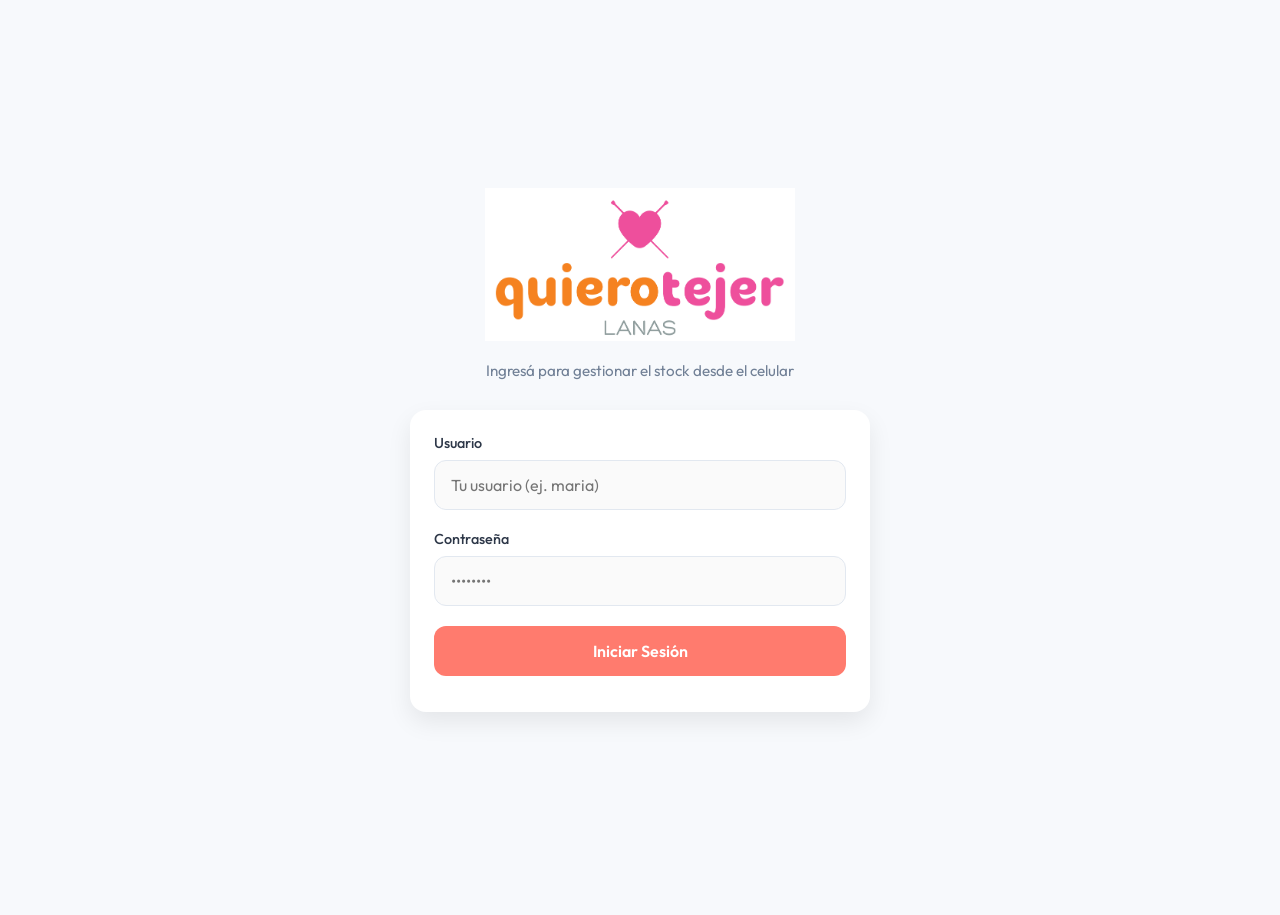
<file: index.html>
<!DOCTYPE html>
<html lang="es">
<head>
    <meta charset="UTF-8">
    <meta name="viewport" content="width=device-width, initial-scale=1.0, maximum-scale=1.0, user-scalable=no">
    <title>QuieroTejer Celular</title>
    
    <!-- PWA Settings -->
    <meta name="theme-color" content="#FF8A80">
    <meta name="apple-mobile-web-app-capable" content="yes">
    <meta name="apple-mobile-web-app-status-bar-style" content="default">
    <link rel="manifest" href="manifest.json">
    <link rel="icon" type="image/png" href="logo_corto.png">
    <link rel="apple-touch-icon" href="logo_corto.png">
    
    <!-- Google Fonts -->
    <link rel="preconnect" href="https://fonts.googleapis.com">
    <link rel="preconnect" href="https://fonts.gstatic.com" crossorigin>
    <link href="https://fonts.googleapis.com/css2?family=Outfit:wght@300;400;500;600;700&display=swap" rel="stylesheet">
    
    <!-- Style sheet -->
    <link rel="stylesheet" href="style.css?v=2.9">
</head>
<body>
    <div id="app-container">
        
        <!-- ─── SCREEN 1: LOGIN ─── -->
        <div id="screen-login" class="screen active">
            <div class="login-header">
                <img src="logo_largo.png" class="login-logo" alt="QuieroTejer">
                <p>Ingresá para gestionar el stock desde el celular</p>
            </div>
            
            <form id="login-form" class="form-card">
                <div class="form-group">
                    <label for="username">Usuario</label>
                    <input type="text" id="username" placeholder="Tu usuario (ej. maria)" required autocomplete="username">
                </div>
                <div class="form-group">
                    <label for="password">Contraseña</label>
                    <input type="password" id="password" placeholder="••••••••" required autocomplete="current-password">
                </div>
                <button type="submit" class="btn btn-primary" id="btn-login-submit">Iniciar Sesión</button>
                <div id="login-error" class="error-msg"></div>
            </form>
        </div>

        <!-- ─── SCREEN 2: HOME / MENU ─── -->
        <div id="screen-home" class="screen">
            <header class="app-header">
                <div>
                    <span class="user-badge" id="user-role-badge">Admin</span>
                    <h2 id="home-user-greeting">Hola, María 👋</h2>
                </div>
                <button id="btn-logout" class="btn-logout-icon" title="Cerrar sesión">🚪</button>
            </header>
            
            <div class="home-menu">
                <button class="menu-card" id="go-to-stock">
                    <div class="menu-icon">✏️</div>
                    <div class="menu-details">
                        <h3>Ajuste de Stock</h3>
                        <p>Suma, resta y actualiza stock al instante en Tiendanube</p>
                    </div>
                </button>
                
                <button class="menu-card" id="go-to-create-color">
                    <div class="menu-icon">➕</div>
                    <div class="menu-details">
                        <h3>Agregar Color</h3>
                        <p>Crea un color nuevo para un modelo existente</p>
                    </div>
                </button>
                
                <button class="menu-card" id="go-to-alerts">
                    <div class="menu-icon">🔍</div>
                    <div class="menu-details">
                        <h3>Consulta de Stock</h3>
                        <p>Chequeá disponibilidad de colores y faltantes de fábrica</p>
                    </div>
                </button>
                
                <button class="menu-card" id="go-to-upload-remito">
                    <div class="menu-icon">📷</div>
                    <div class="menu-details">
                        <h3>Subir Remito</h3>
                        <p>Sacá una foto de un remito o subí un archivo para la PC</p>
                    </div>
                </button>

                <button class="menu-card" id="go-to-reports" style="display: none;">
                    <div class="menu-icon">📊</div>
                    <div class="menu-details">
                        <h3>Reporte de Stock</h3>
                        <p>Stock total y por categoría en kilogramos</p>
                    </div>
                </button>
            </div>
        </div>

        <!-- ─── SCREEN 3: STOCK ADJUST ─── -->
        <div id="screen-stock" class="screen">
            <header class="screen-header">
                <button class="btn-back" id="back-from-stock">⬅️ Volver</button>
                <h2>Ajuste de Stock</h2>
            </header>
            
            <div class="content-card">
                <div class="form-group">
                    <label for="select-model">Modelo de Hilado</label>
                    <div class="searchable-select-wrapper">
                        <input type="text" id="select-model" class="large-select" placeholder="Buscar modelo (ej. BRILL)..." autocomplete="off">
                        <div id="models-dropdown-list" class="custom-dropdown-list hidden"></div>
                    </div>
                </div>
                
                <div class="form-group">
                    <label for="select-color">Color / Variante</label>
                    <select id="select-color" class="large-select" disabled>
                        <option value="">Seleccione un color...</option>
                    </select>
                </div>
                
                <div id="stock-reference-container" class="stock-reference-text hidden">
                    <!-- Se llena con JS -->
                </div>
                
                <div id="adjustment-controls" class="adjustment-section hidden">
                    <label>Ajustar Cantidad</label>
                    
                    <div class="quick-buttons">
                        <button class="btn btn-adjust btn-minus-large" data-val="-10">-10</button>
                        <button class="btn btn-adjust btn-minus-small" data-val="-1">-1</button>
                        <button class="btn btn-adjust btn-plus-small" data-val="+1">+1</button>
                        <button class="btn btn-adjust btn-plus-large" data-val="+10">+10</button>
                    </div>
                    
                    <div class="stock-input-wrapper">
                        <span class="adjust-sign" id="adj-sign"></span>
                        <input type="number" id="manual-adjust-input" class="stock-input-manual" value="0">
                    </div>
                    
                    <button class="btn btn-primary btn-save" id="btn-save-stock">
                        💾 Guardar y Sincronizar
                    </button>
                    
                    <div id="stock-feedback" class="feedback-toast"></div>
                </div>
            </div>
        </div>

        <!-- ─── SCREEN 4: CONSULTA DE STOCK ─── -->
        <div id="screen-alerts" class="screen">
            <header class="screen-header">
                <button class="btn-back" id="back-from-alerts">⬅️ Volver</button>
                <h2>Consulta de Stock</h2>
                <button id="btn-sync-catalog" class="btn btn-secondary btn-sync-header" title="Sincronizar catálogo">🔄 Sincronizar</button>
            </header>
            
            <div class="alerts-filters">
                <div class="filter-group">
                    <label for="alerts-model">Modelo de Hilado</label>
                    <div class="searchable-select-wrapper">
                        <input type="text" id="alerts-model" placeholder="Filtrar modelo (ej. Peluche)..." autocomplete="off">
                        <div id="alerts-models-list" class="custom-dropdown-list hidden"></div>
                    </div>
                </div>
                <div class="filter-group">
                    <label for="alerts-color">Color / Variante</label>
                    <select id="alerts-color" disabled>
                        <option value="">Todos los colores...</option>
                    </select>
                </div>
                <div class="filter-group-row" style="display: flex; gap: 10px;">
                    <div style="flex: 1.3;">
                        <label for="alerts-operator">Condición</label>
                        <select id="alerts-operator" class="large-select">
                            <option value=">=" selected>Stock &gt;= (Disponibles)</option>
                            <option value="<=">Stock &lt;= (Faltantes)</option>
                        </select>
                    </div>
                    <div style="flex: 0.9;">
                        <label for="alerts-limit">Cantidad</label>
                        <select id="alerts-limit" class="large-select">
                            <option value="0">0 u</option>
                            <option value="5">5 u</option>
                            <option value="10" selected>10 u</option>
                            <option value="15">15 u</option>
                            <option value="20">20 u</option>
                            <option value="30">30 u</option>
                            <option value="40">40 u</option>
                            <option value="50">50 u</option>
                        </select>
                    </div>
                </div>
                <button id="btn-share-whatsapp" class="btn btn-whatsapp" style="margin-top: 8px;">
                    📲 Copiar lista para WhatsApp
                </button>
            </div>
            
            <div class="alerts-container">
                <div id="alerts-loading" class="alerts-status">Cargando stock...</div>
                <div id="alerts-list" class="alerts-list">
                    <!-- Se llena con JS -->
                </div>
            </div>
        </div>

        <!-- ─── SCREEN 5: CREATE COLOR ─── -->
        <div id="screen-create-color" class="screen">
            <header class="screen-header">
                <button class="btn-back" id="back-from-create-color">⬅️ Volver</button>
                <h2>Agregar Color</h2>
            </header>
            
            <div class="content-card">
                <div class="form-group">
                    <label for="create-select-model">Modelo de Hilado</label>
                    <div class="searchable-select-wrapper">
                        <input type="text" id="create-select-model" class="large-select" placeholder="Buscar modelo (ej. CASHMILON)..." autocomplete="off">
                        <div id="create-models-dropdown-list" class="custom-dropdown-list hidden"></div>
                    </div>
                </div>
                
                <div class="form-group">
                    <label for="create-color-name">Nombre del Color</label>
                    <input type="text" id="create-color-name" class="large-select" placeholder="Ej. VERDE ESMERALDA" autocomplete="off">
                </div>
                
                <div class="form-group">
                    <label for="create-initial-stock">Stock Inicial (Opcional)</label>
                    <div class="stock-input-wrapper" style="margin-bottom: 8px;">
                        <input type="number" id="create-initial-stock" class="stock-input-manual" placeholder="0" min="0" value="0">
                    </div>
                    <div class="quick-buttons" style="grid-template-columns: repeat(4, 1fr);">
                        <button type="button" class="btn btn-adjust btn-plus-small" id="btn-create-plus-1">+1</button>
                        <button type="button" class="btn btn-adjust btn-plus-large" id="btn-create-plus-5">+5</button>
                        <button type="button" class="btn btn-adjust btn-plus-large" id="btn-create-plus-10">+10</button>
                        <button type="button" class="btn btn-adjust btn-minus-small" id="btn-create-reset">0</button>
                    </div>
                </div>
                
                <div class="alert-box-info" style="background: rgba(255, 138, 128, 0.1); border-left: 4px solid var(--primary); padding: 10px 14px; border-radius: 8px; font-size: 0.85rem; color: #555; margin: 15px 0;">
                    🔒 <strong>Nota:</strong> Se creará en Tiendanube de forma <strong>oculta</strong> para que puedas revisarlo y subirle la foto antes de publicarlo.
                </div>
                
                <button class="btn btn-primary" id="btn-save-new-color" style="margin-top: 10px;">
                    💾 Guardar y Crear Color
                </button>
                
                <div id="create-color-feedback" class="feedback-msg"></div>
            </div>
        </div>

        <!-- ─── SCREEN 6: UPLOAD REMITO ─── -->
        <div id="screen-upload-remito" class="screen">
            <header class="screen-header">
                <button class="btn-back" id="back-from-upload-remito">⬅️ Volver</button>
                <h2>Subir Remito</h2>
            </header>
            
            <div class="content-card">
                <div class="form-group" style="text-align: center;">
                    <label for="remito-file-input" class="btn btn-secondary" style="display: inline-block; cursor: pointer; padding: 15px 20px; font-size: 1rem; width: 100%; box-sizing: border-box; text-align: center; background-color: #334155; color: white;">
                        📸 Sacar Foto / Elegir Archivo
                    </label>
                    <input type="file" id="remito-file-input" accept="image/*,application/pdf" style="display: none;">
                </div>
                
                <div id="remito-preview-container" style="display: none; margin-top: 15px; text-align: center;">
                    <img id="remito-preview-img" style="max-width: 100%; max-height: 250px; border-radius: 8px; border: 1px solid #ddd; box-shadow: 0 4px 6px rgba(0,0,0,0.05);">
                    <p id="remito-preview-filename" style="font-size: 0.85rem; color: #666; margin-top: 5px; word-break: break-all;"></p>
                </div>
                
                <button class="btn btn-primary btn-save" id="btn-submit-remito" style="margin-top: 20px; display: none;">
                    📤 Subir Remito para PC
                </button>
                
                <div id="upload-remito-feedback" class="feedback-msg" style="margin-top: 15px; font-weight: 500; text-align: center;"></div>
            </div>
        </div>

        <!-- ─── SCREEN 7: REPORTS ─── -->
        <div id="screen-reports" class="screen">
            <header class="screen-header">
                <button class="btn-back" id="back-from-reports">⬅️ Volver</button>
                <h2>Reporte de Stock</h2>
            </header>
            
            <div class="content-card" style="padding: 20px;">
                <div style="text-align: center; margin-bottom: 25px; padding: 15px; background-color: #f0fdf4; border-radius: 12px; border: 1px solid #bbf7d0;">
                    <div style="font-size: 0.95rem; color: #166534; text-transform: uppercase; font-weight: 700; letter-spacing: 0.05em;">⚖️ Peso Total de Lana</div>
                    <div id="report-total-weight" style="font-size: 2.25rem; font-weight: 800; color: #14532d; margin-top: 5px;">0.00 kg</div>
                </div>
                
                <h3 style="font-size: 1.1rem; color: #1e293b; margin-top: 10px; margin-bottom: 15px; border-bottom: 2px solid #e2e8f0; padding-bottom: 8px;">Distribución por Categoría</h3>
                
                <div id="report-categories-container" style="display: flex; flex-direction: column; gap: 12px;">
                    <!-- Se llena con JS -->
                </div>
            </div>
        </div>
        
    </div>

    <!-- Application Javascript logic -->
    <script src="app.js?v=2.9"></script>
</body>
</html>
</file>
<file: style.css>
:root {
    --primary: #FF7B6E;
    --primary-hover: #FF6252;
    --primary-light: #FFF0EE;
    --bg-dark: #1A202C;
    --background: #F7F9FC;
    --card-bg: #FFFFFF;
    --text: #2D3748;
    --text-muted: #718096;
    --border: #E2E8F0;
    --success: #22C55E;
    --warning: #F59E0B;
    --danger: #EF4444;
    --radius: 16px;
    --shadow: 0 4px 12px rgba(0, 0, 0, 0.05);
    --shadow-large: 0 10px 25px rgba(0, 0, 0, 0.08);
}

* {
    box-sizing: border-box;
    margin: 0;
    padding: 0;
    font-family: 'Outfit', sans-serif;
    -webkit-tap-highlight-color: transparent;
}

body {
    background-color: var(--background);
    color: var(--text);
    height: 100vh;
    width: 100vw;
    overflow: hidden;
    position: relative;
}

#app-container {
    max-width: 500px;
    margin: 0 auto;
    height: 100%;
    position: relative;
    background-color: var(--background);
}

/* ─── PANTALLAS (TRANSICIONES) ─── */
.screen {
    position: absolute;
    top: 0;
    left: 0;
    right: 0;
    bottom: 0;
    opacity: 0;
    visibility: hidden;
    transition: opacity 0.3s ease, transform 0.3s ease;
    transform: translateY(15px);
    padding: 20px;
    overflow-y: auto;
    display: flex;
    flex-direction: column;
}

.screen.active {
    opacity: 1;
    visibility: visible;
    transform: translateY(0);
    z-index: 10;
}

/* ─── PANTALLA 1: LOGIN ─── */
#screen-login {
    justify-content: center;
    align-items: center;
}

.login-header {
    text-align: center;
    margin-bottom: 30px;
}

.login-logo {
    width: 310px;
    height: auto;
    margin-bottom: 20px;
    display: block;
    margin-left: auto;
    margin-right: auto;
}

.login-header p {
    color: var(--text-muted);
    font-size: 0.95rem;
}

.form-card {
    background-color: var(--card-bg);
    padding: 24px;
    border-radius: var(--radius);
    box-shadow: var(--shadow-large);
    width: 100%;
}

.form-group {
    margin-bottom: 20px;
}

.form-group label {
    display: block;
    font-weight: 500;
    margin-bottom: 8px;
    font-size: 0.9rem;
    color: var(--text);
}

.form-group input, .large-select {
    width: 100%;
    padding: 14px 16px;
    border: 1px solid var(--border);
    border-radius: 12px;
    font-size: 1rem;
    background-color: #FAFAFA;
    transition: border-color 0.2s, background-color 0.2s;
    outline: none;
}

.form-group input:focus, .large-select:focus {
    border-color: var(--primary);
    background-color: #FFFFFF;
}

.large-select {
    appearance: none;
    background-image: url("data:image/svg+xml;charset=utf-8,%3Csvg xmlns='http://www.w3.org/2000/svg' viewBox='0 0 24 24' fill='none' stroke='%23718096' stroke-width='2' stroke-linecap='round' stroke-linejoin='round'%3E%3Cpath d='M6 9l6 6 6-6'/%3E%3C/svg%3E");
    background-repeat: no-repeat;
    background-position: right 16px center;
    background-size: 18px;
    padding-right: 40px;
}

/* ─── BOTONES ─── */
.btn {
    display: inline-flex;
    align-items: center;
    justify-content: center;
    padding: 15px 20px;
    border: none;
    border-radius: 12px;
    font-size: 1rem;
    font-weight: 600;
    cursor: pointer;
    transition: background-color 0.2s, transform 0.1s;
    width: 100%;
}

.btn:active {
    transform: scale(0.98);
}

.btn-primary {
    background-color: var(--primary);
    color: #FFFFFF;
}

.btn-primary:hover {
    background-color: var(--primary-hover);
}

.error-msg {
    color: var(--danger);
    font-size: 0.85rem;
    margin-top: 12px;
    text-align: center;
    font-weight: 500;
}

/* ─── PANTALLA 2: HOME / MENU ─── */
.app-header {
    display: flex;
    justify-content: space-between;
    align-items: center;
    margin-bottom: 30px;
}

.user-badge {
    background-color: var(--primary-light);
    color: var(--primary);
    padding: 4px 10px;
    border-radius: 20px;
    font-size: 0.75rem;
    font-weight: 600;
    text-transform: uppercase;
    display: inline-block;
    margin-bottom: 6px;
}

.app-header h2 {
    font-size: 1.6rem;
    color: var(--bg-dark);
    font-weight: 700;
}

.btn-logout-icon {
    background: none;
    border: none;
    font-size: 1.5rem;
    cursor: pointer;
    padding: 8px;
    border-radius: 50%;
    background-color: #FFFFFF;
    box-shadow: var(--shadow);
    display: flex;
    align-items: center;
    justify-content: center;
    transition: background-color 0.2s;
}

.btn-logout-icon:active {
    background-color: #FAFAFA;
}

.home-menu {
    display: flex;
    flex-direction: column;
    gap: 20px;
    flex: 1;
}

.menu-card {
    background-color: var(--card-bg);
    border: 1px solid var(--border);
    border-radius: var(--radius);
    padding: 24px;
    display: flex;
    align-items: center;
    gap: 20px;
    cursor: pointer;
    box-shadow: var(--shadow);
    transition: transform 0.2s, box-shadow 0.2s, border-color 0.2s;
    text-align: left;
    width: 100%;
}

.menu-card:active {
    transform: scale(0.98);
    box-shadow: none;
    border-color: var(--primary);
}

.menu-icon {
    font-size: 40px;
    background-color: #FFF5F5;
    width: 70px;
    height: 70px;
    border-radius: 16px;
    display: flex;
    align-items: center;
    justify-content: center;
}

.menu-details h3 {
    font-size: 1.15rem;
    font-weight: 600;
    color: var(--bg-dark);
    margin-bottom: 4px;
}

.menu-details p {
    font-size: 0.85rem;
    color: var(--text-muted);
    line-height: 1.3;
}

/* ─── PANTALLA 3: AJUSTE DE STOCK ─── */
.screen-header {
    display: flex;
    align-items: center;
    margin-bottom: 25px;
    position: relative;
}

.btn-back {
    background: none;
    border: none;
    font-size: 0.95rem;
    font-weight: 500;
    color: var(--primary);
    cursor: pointer;
    padding: 8px 12px;
    border-radius: 8px;
    background-color: var(--primary-light);
    margin-right: 15px;
}

.screen-header h2 {
    font-size: 1.4rem;
    font-weight: 700;
    color: var(--bg-dark);
}

.content-card {
    background-color: var(--card-bg);
    padding: 24px;
    border-radius: var(--radius);
    box-shadow: var(--shadow);
    border: 1px solid var(--border);
}

.stock-reference-text {
    font-size: 0.9rem;
    color: var(--text-muted);
    margin: 15px 0 20px 0;
    text-align: center;
    font-weight: 500;
    background-color: var(--background);
    padding: 10px 14px;
    border-radius: 8px;
    border: 1px dashed var(--border);
    line-height: 1.4;
}

.stock-reference-text.hidden {
    display: none;
}

.adjustment-section {
    transition: all 0.3s ease;
}

.adjustment-section.hidden {
    display: none;
}

.adjustment-section > label {
    display: block;
    font-weight: 500;
    margin-bottom: 12px;
    font-size: 0.9rem;
    color: var(--text-muted);
    text-transform: uppercase;
}

.quick-buttons {
    display: grid;
    grid-template-columns: repeat(4, 1fr);
    gap: 8px;
    margin-bottom: 15px;
}

.btn-adjust {
    padding: 12px;
    font-size: 1rem;
    font-weight: 600;
    border-radius: 8px;
}

.btn-minus-large, .btn-minus-small {
    background-color: #FFF5F5;
    color: var(--danger);
    border: 1px solid #FED7D7;
}

.btn-minus-large:active, .btn-minus-small:active {
    background-color: #FED7D7;
}

.btn-plus-large, .btn-plus-small {
    background-color: #F0FDF4;
    color: var(--success);
    border: 1px solid #DCFCE7;
}

.btn-plus-large:active, .btn-plus-small:active {
    background-color: #DCFCE7;
}

.input-adjust-wrapper {
    display: flex;
    align-items: center;
    border: 2px solid var(--primary);
    border-radius: 14px;
    padding: 12px 18px;
    background-color: var(--primary-light);
    margin-bottom: 25px;
    box-shadow: 0 4px 8px rgba(255, 123, 110, 0.15);
}

.adjustment-sign {
    font-size: 2.2rem;
    font-weight: 700;
    margin-right: 8px;
    width: 25px;
    color: var(--primary-hover);
}

#manual-adjust-input {
    border: none;
    background: none;
    font-size: 2.2rem;
    font-weight: 700;
    width: 100%;
    outline: none;
    color: var(--primary-hover);
    text-align: center;
}

/* Remover las flechitas de input number */
input[type=number]::-webkit-inner-spin-button, 
input[type=number]::-webkit-outer-spin-button { 
  -webkit-appearance: none; 
  margin: 0; 
}

.btn-save {
    font-size: 1.05rem;
    box-shadow: 0 4px 10px rgba(255, 123, 110, 0.3);
}

.feedback-toast {
    margin-top: 15px;
    padding: 12px;
    border-radius: 8px;
    font-size: 0.85rem;
    font-weight: 500;
    display: none;
    text-align: center;
}

.feedback-toast.success {
    display: block;
    background-color: #DCFCE7;
    color: #15803D;
    border: 1px solid #BBF7D0;
}

.feedback-toast.error {
    display: block;
    background-color: #FEE2E2;
    color: #B91C1C;
    border: 1px solid #FECACA;
}

/* ─── PANTALLA 4: ALERTAS DE FALTANTES ─── */
.alerts-filters {
    display: flex;
    flex-direction: column;
    gap: 12px;
    margin-bottom: 20px;
    background-color: var(--card-bg);
    padding: 16px;
    border-radius: var(--radius);
    border: 1px solid var(--border);
    box-shadow: var(--shadow);
}

.alerts-filters .filter-group, .alerts-filters .filter-dropdown {
    display: flex;
    flex-direction: column;
}

.alerts-filters label {
    font-size: 0.8rem;
    font-weight: 600;
    color: var(--text-muted);
    margin-bottom: 4px;
    text-transform: uppercase;
}

.alerts-filters input, .alerts-filters select {
    width: 100%;
    padding: 12px;
    border: 1px solid var(--border);
    border-radius: 10px;
    font-size: 0.95rem;
    outline: none;
    background-color: #FAFAFA;
    transition: border-color 0.2s, background-color 0.2s;
}

.alerts-filters input:focus, .alerts-filters select:focus {
    border-color: var(--primary);
    background-color: #FFFFFF;
}

.alerts-container {
    flex: 1;
    overflow-y: auto;
    margin-top: 10px;
}

.alerts-status {
    text-align: center;
    color: var(--text-muted);
    font-size: 0.9rem;
    padding: 20px 0;
}

.alerts-list {
    display: flex;
    flex-direction: column;
    gap: 12px;
}

.alert-card {
    background-color: var(--card-bg);
    border: 1px solid var(--border);
    border-radius: 12px;
    padding: 16px;
    display: flex;
    justify-content: space-between;
    align-items: center;
    box-shadow: var(--shadow);
}

.alert-info h4 {
    font-size: 0.95rem;
    font-weight: 600;
    color: var(--bg-dark);
    margin-bottom: 2px;
}

.alert-info p {
    font-size: 0.8rem;
    color: var(--text-muted);
}

.alert-badge {
    padding: 6px 12px;
    border-radius: 8px;
    font-size: 0.85rem;
    font-weight: 700;
    display: inline-flex;
    align-items: center;
}

.alert-badge.critical {
    background-color: #FEE2E2;
    color: var(--danger);
    border: 1px solid #FECACA;
}

.alert-badge.low {
    background-color: #FEF3C7;
    color: var(--warning);
    border: 1px solid #FDE68A;
}

.alert-badge.available {
    background-color: #DCFCE7;
    color: var(--success);
    border: 1px solid #BBF7D0;
}

.alert-model {
    font-size: 0.95rem;
    font-weight: 600;
    color: var(--bg-dark);
    margin-bottom: 2px;
}

.alert-color {
    font-size: 0.85rem;
    color: var(--text-muted);
    font-weight: 500;
}

.btn-whatsapp {
    background: linear-gradient(135deg, #25D366 0%, #128C7E 100%);
    color: #FFFFFF;
    border: none;
    padding: 12px 16px;
    border-radius: 10px;
    font-size: 0.92rem;
    font-weight: 600;
    cursor: pointer;
    display: flex;
    align-items: center;
    justify-content: center;
    gap: 8px;
    box-shadow: 0 4px 10px rgba(37, 211, 102, 0.25);
    transition: transform 0.15s, box-shadow 0.15s;
    width: 100%;
}

.btn-whatsapp:active {
    transform: scale(0.98);
    box-shadow: 0 2px 5px rgba(37, 211, 102, 0.2);
}

/* Animación de pulso */
@keyframes pulse {
    0% { transform: scale(1); }
    50% { transform: scale(1.05); }
    100% { transform: scale(1); }
}

.btn-sync-discreto {
    background: none;
    border: 1px solid var(--border);
    color: var(--text-muted);
    padding: 8px 14px;
    border-radius: 8px;
    font-size: 0.8rem;
    font-weight: 500;
    cursor: pointer;
    display: inline-flex;
    align-items: center;
    justify-content: center;
    gap: 6px;
    margin-bottom: 15px;
    width: auto;
    align-self: center;
    transition: background-color 0.2s, color 0.2s, border-color 0.2s;
}

.btn-sync-discreto:active {
    background-color: var(--primary-light);
    color: var(--primary);
    border-color: var(--primary);
}

.btn-sync-discreto:disabled {
    opacity: 0.6;
    cursor: not-allowed;
    background-color: var(--border);
    color: var(--text-muted);
}

/* Custom Searchable Select Dropdown */
.searchable-select-wrapper {
    position: relative;
    width: 100%;
}

.custom-dropdown-list {
    position: absolute;
    top: 100%;
    left: 0;
    right: 0;
    background-color: var(--card-bg);
    border: 1px solid var(--border);
    border-radius: 12px;
    max-height: 200px;
    overflow-y: auto;
    z-index: 100;
    box-shadow: var(--shadow-large);
    margin-top: 5px;
}

.custom-dropdown-list.hidden {
    display: none;
}

.custom-dropdown-item {
    padding: 12px 16px;
    font-size: 0.95rem;
    color: var(--text);
    cursor: pointer;
    border-bottom: 1px solid #F0F4F8;
    transition: background-color 0.2s, color 0.2s;
    text-align: left;
}

.custom-dropdown-item:last-child {
    border-bottom: none;
}

.custom-dropdown-item:active, .custom-dropdown-item:hover {
    background-color: var(--primary-light);
    color: var(--primary-hover);
    font-weight: 500;
}

#create-color-name {
    text-transform: uppercase;
}
</file>
